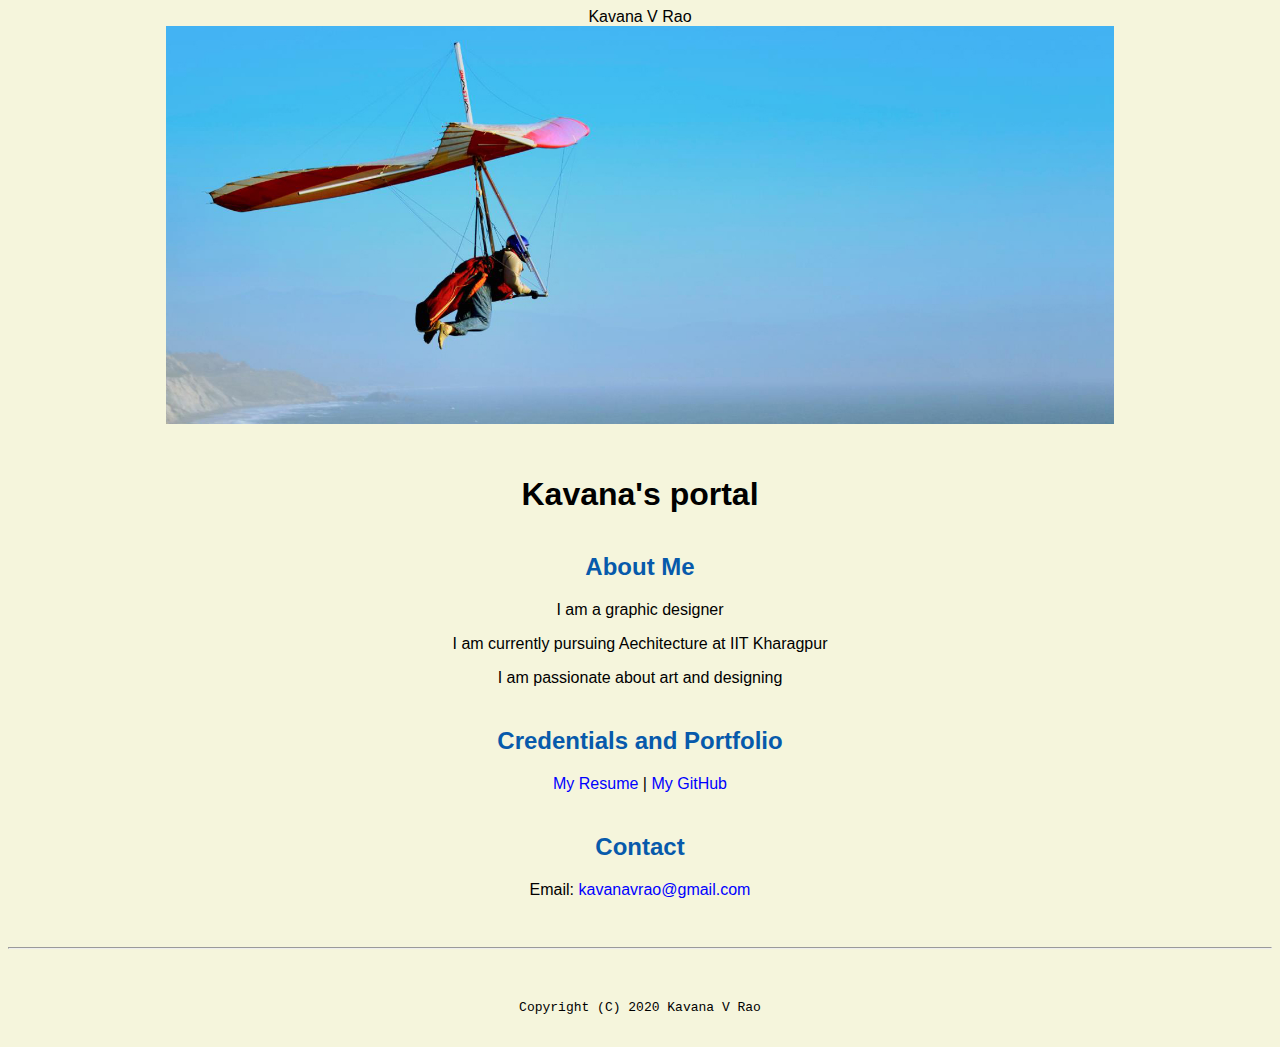
<file: index.html>
<!doctype html>

<!-- this is a comment for human! -->

<html lang="en">

  <header>
       <tittle>Kavana V Rao </tittle>
       <link rel="stylesheet" href="css/master.css">
       <link rel="FaviconIcon" href="favicon.ico" typr="image/x-icon">
       <link rel="shortcut" href="favicon.ico" typr="image/x-icon">
       <meta name="viewport" content="width=device-width, initial-scale=1, shrink-to-fit=no">
       <meta name="name" content="Kavana's Portal">
        <meta name="robots" content="noindex, nofollow">
  </header>

  <body>
    <img src="images/banner.jpg" width="75%" alt="banner">
<h1> Kavana's portal</h1>
<h2>About Me</h2>
<p>I am a graphic designer</p>
<p>I am currently pursuing Aechitecture at IIT Kharagpur</p>
<p>I am passionate about art and designing</p>
<h2>Credentials and Portfolio</h2>

<p><a href="resume.html">My Resume</a> | <a href="https://github.com/kav99">My GitHub</a></p>
<h2>Contact</h2>

<p>Email: <a href="mailto:kavanavrao@gmail.com"> kavanavrao@gmail.com</a></p>
  </body>

  <footer>
<hr>
<code>Copyright (C) 2020 Kavana V Rao</code>
  </footer>

</html>
</file>
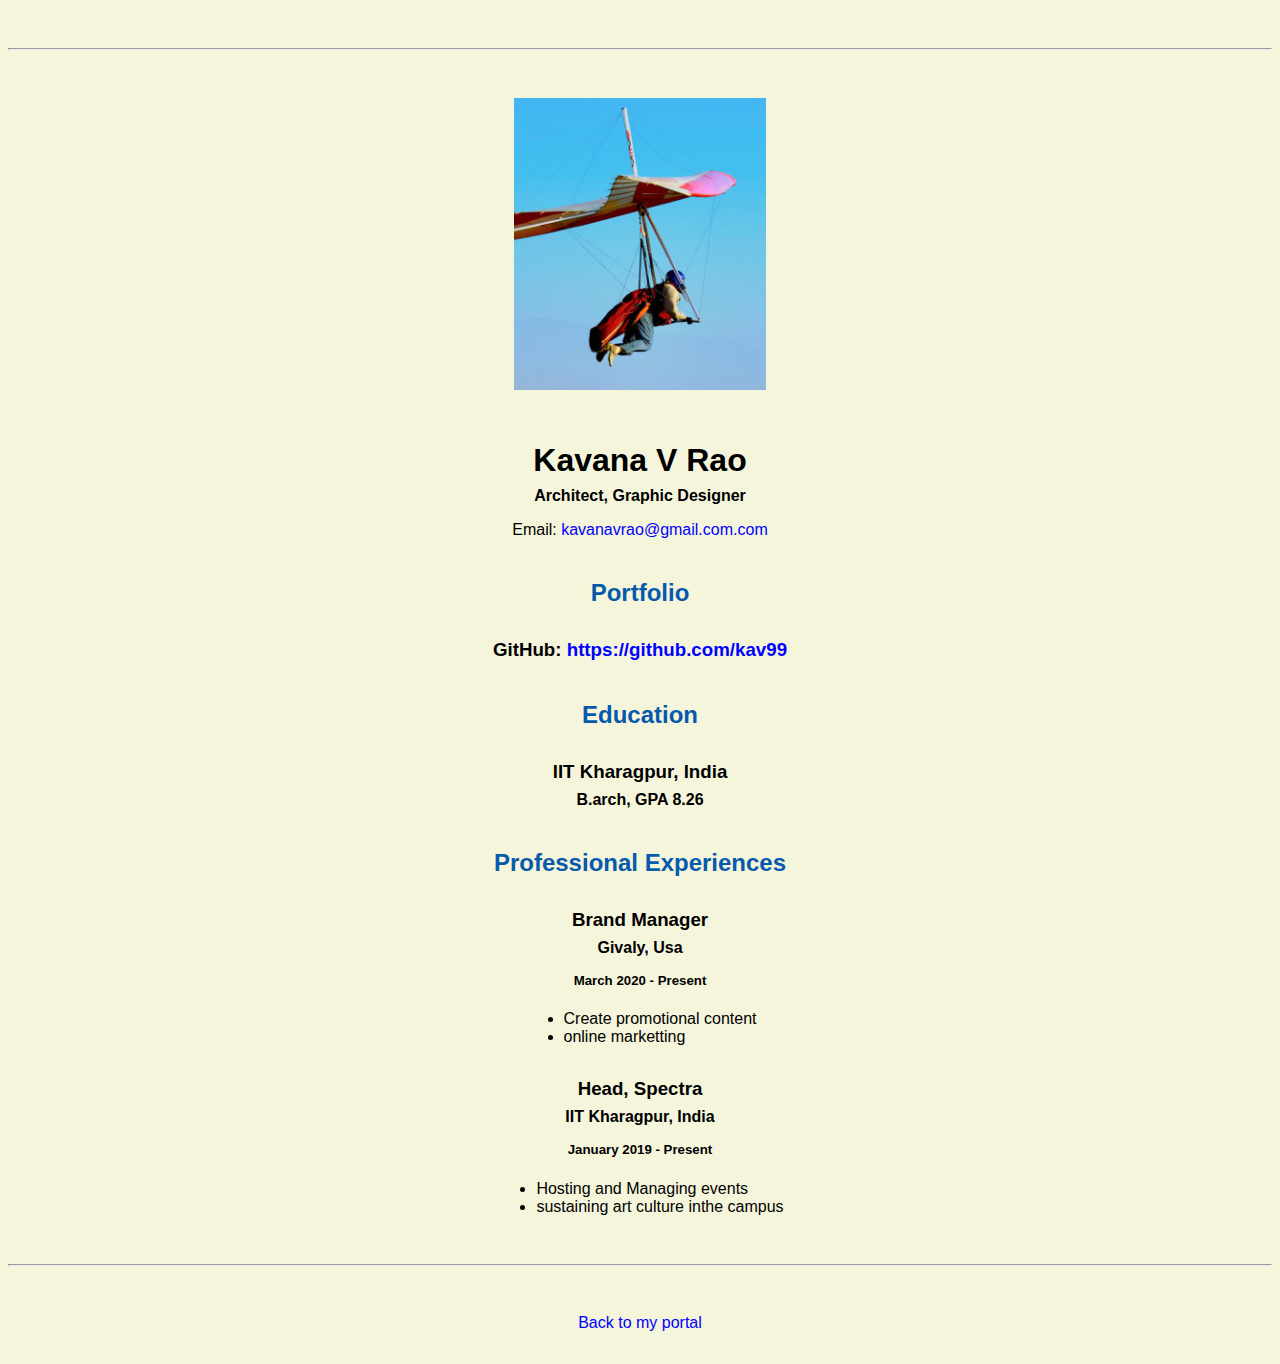
<file: resume.html>
<!doctype html>

<!-- this is a comment for human! -->

<html lang="en">

  <header>
    <title>Kavana's Resume</title>
     <link rel="stylesheet" href="css/master.css">
     <link rel="FaviconIcon" href="favicon.ico" typr="image/x-icon">
     <link rel="shortcut" href="favicon.ico" typr="image/x-icon">
     <meta name="viewport" content="width=device-width, initial-scale=1, shrink-to-fit=no">
     <meta name="name" content="Kavana's Portal">
      <meta name="robots" content="noindex, nofollow">
  </header>

  <body>
    <hr>

    <img src="images/headshot.jpg" alt="kavana's headshot" width="20%">

    <h1>Kavana V Rao</h1>
    <h4>Architect, Graphic Designer</h4>

    <p>Email: <a href="mailto:kavanavrao@gmail.com" target="_blank">kavanavrao@gmail.com.com</a></p>
    <!-- don't post physical address, personal phone number or other personal information on the web! -->

    <h2>Portfolio</h2>
      <h3>GitHub: <a href="https://github.com/kav99" target="_blank">https://github.com/kav99</a></h3>

    <h2>Education</h2>

    <h3>IIT Kharagpur, India</h3>
    <h4>B.arch, GPA 8.26</h4>

    <h2>Professional Experiences</h2>

    <h3>Brand Manager</h3>
    <h4>Givaly, Usa</h4>
    <h5>March 2020 - Present</h5>
      <ul>
        <li>Create promotional content</li>
        <li>online marketting</li>
      </ul>

    <h3>Head, Spectra</h3>
    <h4>IIT Kharagpur, India</h4>
    <h5>January 2019 - Present</h5>
      <ul>
        <li>Hosting and Managing events</li>
        <li>sustaining art culture inthe campus</li>
      </ul>
  </body>

  <footer>
  <hr>
  <p><a href="index.html">Back to my portal</a><p>
  </footer>

</html>
</file>
<file: css/master.css>
/* Cascading stylesheet for the website */

/* Text inside these asterisks and slashes are comments for human */

  a {
    color:blue;/* set the text color to blue here */
    text-decoration: none; /* This means we do not want hyperlinks to be underlined */
  }

  a:hover {
    color:red;/* set the text color to red here */
    text-decoration: none; /* This means we do not want hyperlinks to be underlined */
  }

  body {
    background-color: beige;
    color:blak;/* set the background color here */
    /* set the text color to black here */
    font-family: Arial, Helvetica, sans-serif;
    text-align: center;/* set the font here */
    /* set the text alignment here */
   }

  footer {
    margin-top: 2rem;
    margin-bottom: 2rem;
  }

  h1 {
    margin-bottom: 0.5rem;
    margin-top: 3rem;
   }

  h2 {
    color:#075AAB;
    /margin-bottom: 2.5rem;
    margin-top: 2.5rem;* set the text color of to #075AAB here */
    /* set both the bottom margin and top margin to 2.5rem here */
   }

  h3 {
    margin-bottom: 0;
    margin-top: 2rem;
  }

  h4 {
    margin-bottom: 1rem;
    margin-top: 0.5rem;
  }

  h5 {
    margin-top: 0.5rem;
  }

  hr {
    margin-bottom: 3rem;
    margin-top: 3rem;
  }

  /* this controls how the bullet points in the resume page looks */
  ul {
    display: table;
    margin: 0 auto;
    text-align: left;
  }
</file>
